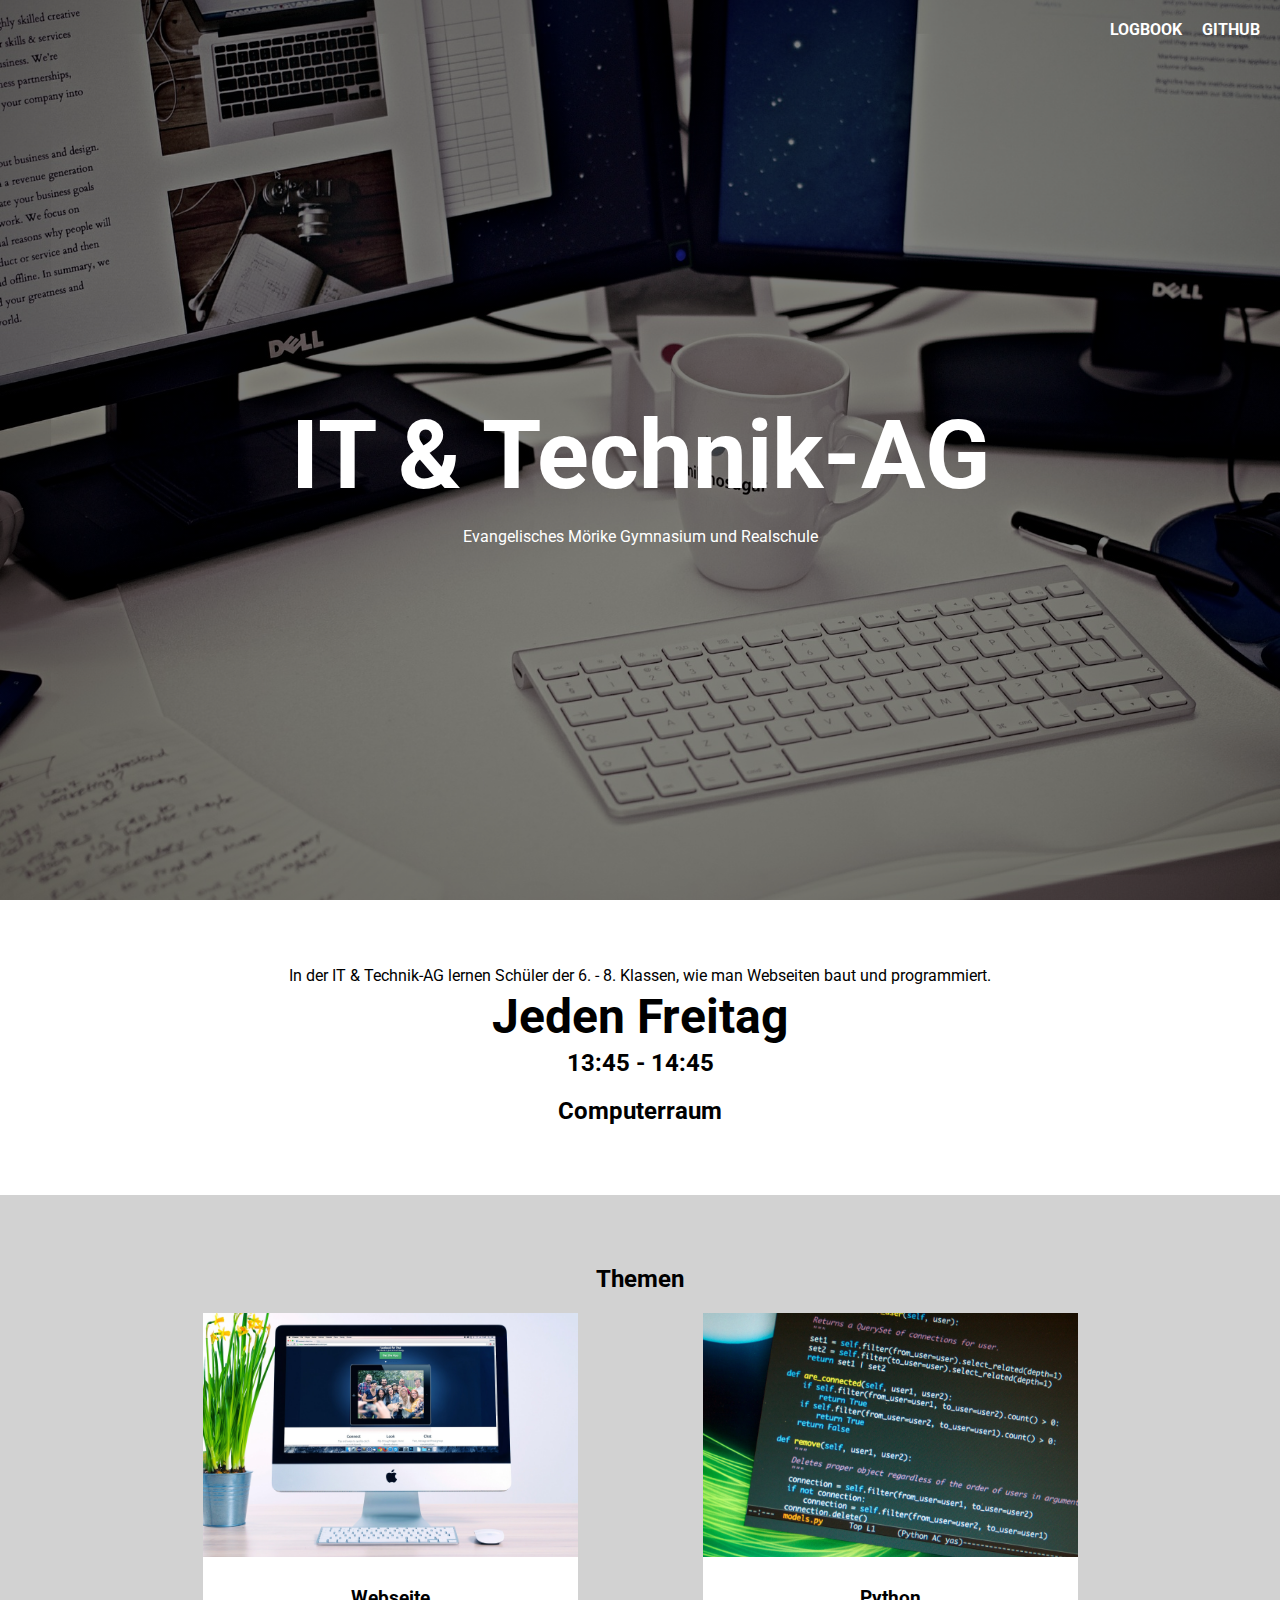
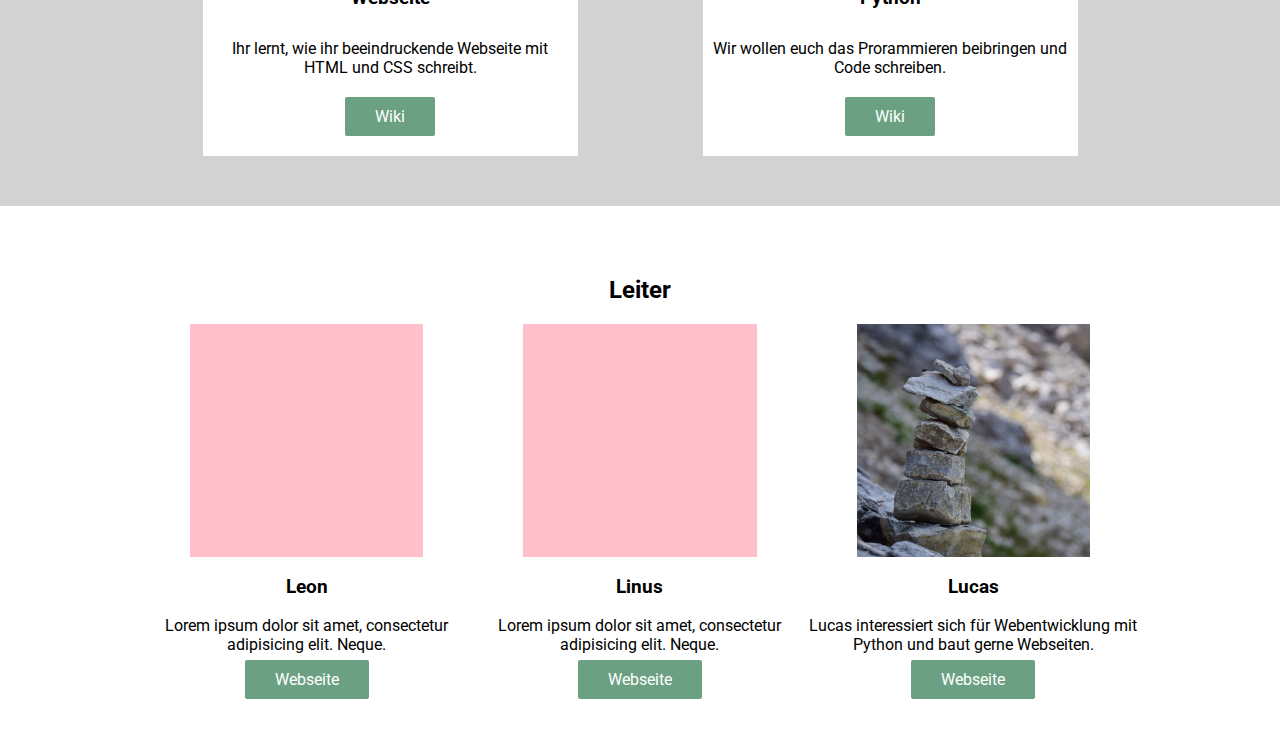
<file: index.html>
<!DOCTYPE html>
<html lang="en">
<head>
  <meta charset="UTF-8">
  <meta name="viewport" content="width=device-width, initial-scale=1.0">
  <meta http-equiv="X-UA-Compatible" content="ie=edge">
  <title>IT & Technik-AG</title>

  <link rel="stylesheet" href="/static/css/style.css">
</head>
<body>
  <header>
    <nav>
      <ul>
        <li><a href="https://github.com/it-moerike/logbook/blob/master/2017-2018.md" target="_blank">Logbook</a></li>
        <li><a href="https://github.com/it-moerike" target="_blank">GitHub</a></li>
      </ul>
    </nav>

    <div id="header-text">
      <h1>IT & Technik-AG</h1>
      <p>Evangelisches Mörike Gymnasium und Realschule</p>
    </div>
  </header>

  <main>
    <section id="description">
      <p>In der IT & Technik-AG lernen Schüler der 6. - 8. Klassen, wie man Webseiten baut und programmiert.</p>
      <h1>Jeden Freitag</h1>
      <h2>13:45 - 14:45</h2>
      <h2>Computerraum</h2>
    </section>

    <section id="topics">
      <h2>Themen</h2>
      <div id="topic-wrapper">
        <div id="topic-website" class="topic-card">
          <div class="topic-img"></div>
          <h3>Webseite</h3>
          <p>Ihr lernt, wie ihr beeindruckende Webseite mit HTML und CSS schreibt.</p>
          <a class="button" href="/wiki/website.html" target="_blank">Wiki</a>
        </div>
        <div id="topic-python" class="topic-card">
          <div class="topic-img"></div>
          <h3>Python</h3>
          <p>Wir wollen euch das Prorammieren beibringen und Code schreiben.</p>
          <a class="button" href="/wiki/python.html" target="_blank">Wiki</a>
        </div>
      </div>
    </section>

    <section id="teacher">
      <h2>Leiter</h2>
      <div id="teacher-wrapper">
        <div id="teacher-leon">
          <div class="teacher-img"></div>
          <h3>Leon</h3>
          <p>Lorem ipsum dolor sit amet, consectetur adipisicing elit. Neque.</p>
          <a class="button" href="" target="_blank">Webseite</a>
        </div>
        <div id="teacher-linus">
          <div class="teacher-img"></div>
          <h3>Linus</h3>
          <p>Lorem ipsum dolor sit amet, consectetur adipisicing elit. Neque.</p>
          <a class="button" href="" target="_blank">Webseite</a>
        </div>
        <div id="teacher-lucas">
          <div class="teacher-img"></div>
          <h3>Lucas</h3>
          <p>Lucas interessiert sich für Webentwicklung mit Python und baut gerne Webseiten.</p>
          <a class="button" href="https://lucas-hild.de" target="_blank">Webseite</a>
        </div>
      </div>
    </section>

    <!-- TODO: Contact form -->
  </main>

</body>
</html>
</file>
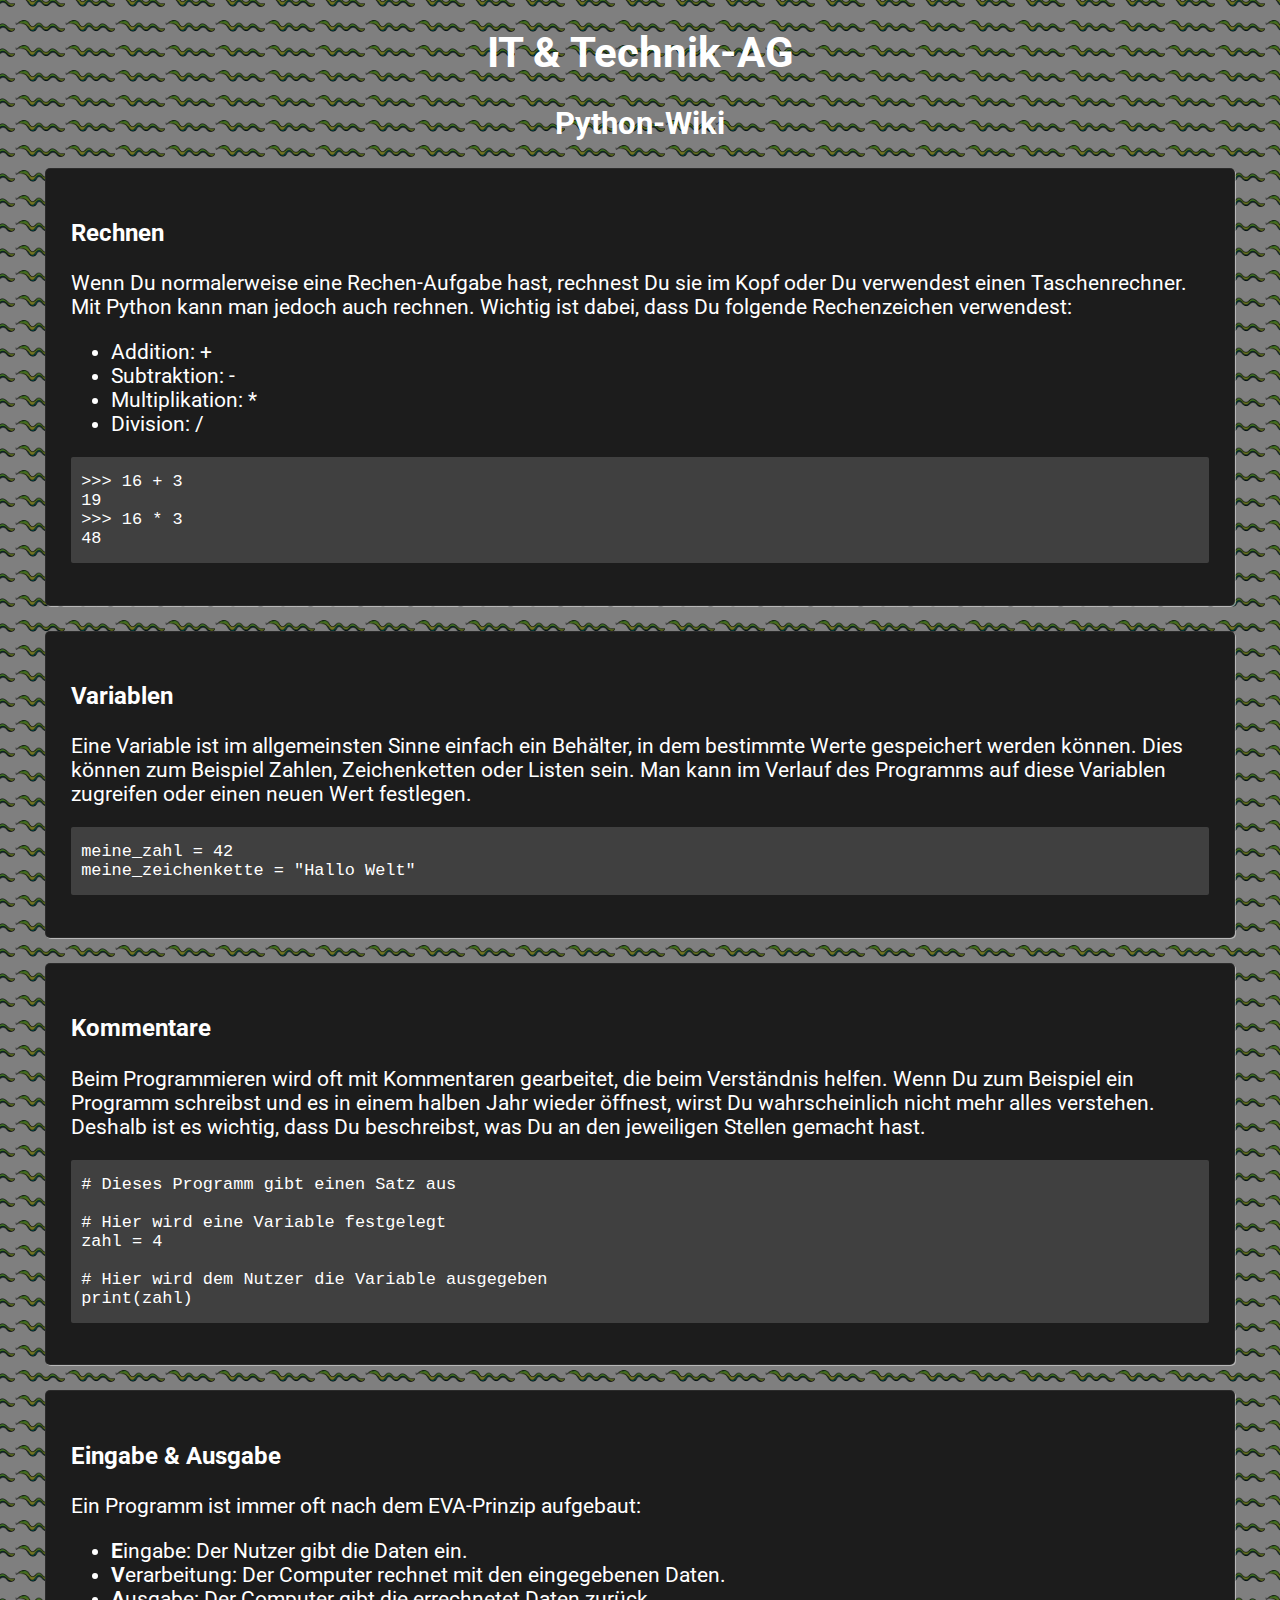
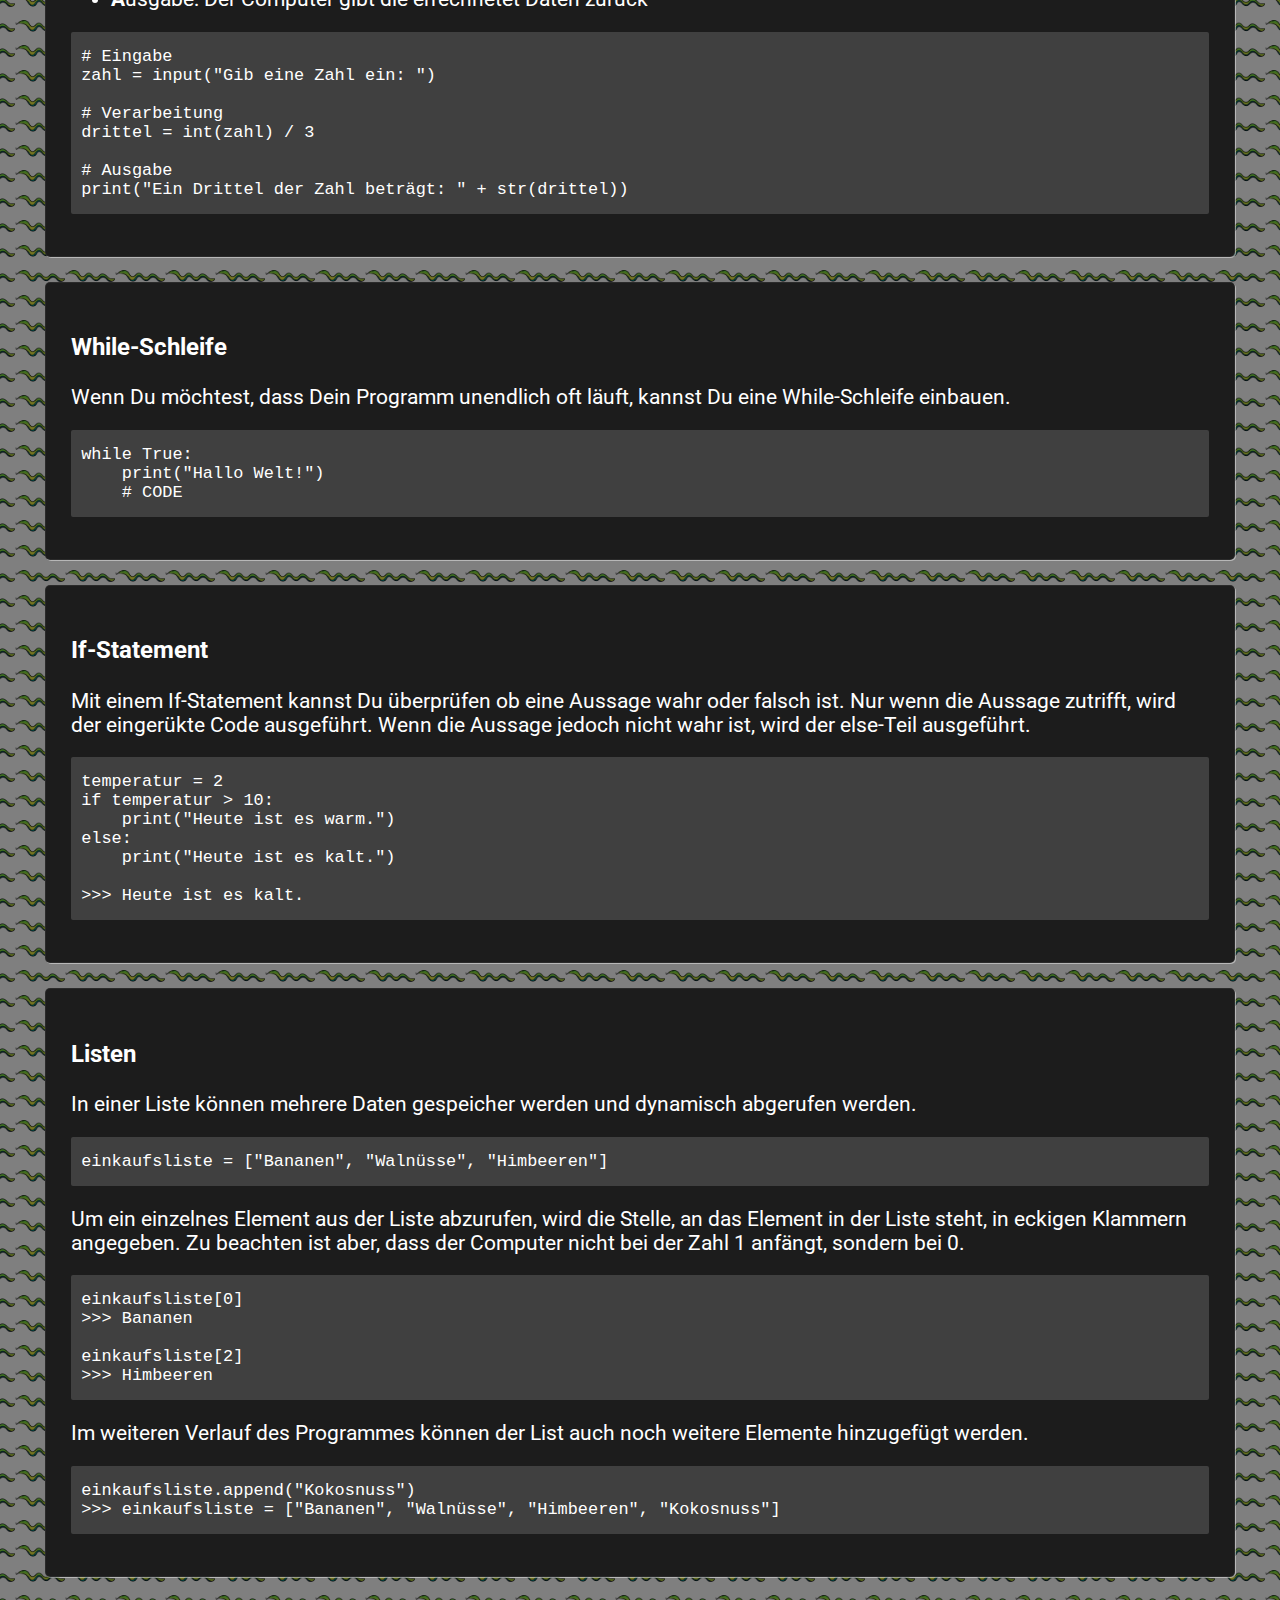
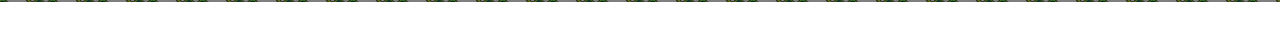
<file: wiki/python.html>
<!DOCTYPE html>
<html lang="en">
<head>
  <meta charset="UTF-8">
  <meta name="viewport" content="width=device-width, initial-scale=1.0">
  <meta http-equiv="X-UA-Compatible" content="ie=edge">
  <title>Python-Wiki | IT & Technik-AG</title>

  <link rel="stylesheet" type="text/css" href="/static/css/wiki-python.css">
</head>
<body>
  <main>
    <header>
      <a href="/"><h1>IT & Technik-AG</h1></a>
      <h2>Python-Wiki</h2>
    </header>

    <section>
      <h3>Rechnen</h3>
      <p>Wenn Du normalerweise eine Rechen-Aufgabe hast, rechnest Du sie im Kopf oder Du verwendest einen Taschenrechner. Mit Python kann man jedoch auch rechnen. Wichtig ist dabei, dass Du folgende Rechenzeichen verwendest:</p>
      <ul>
        <li>Addition: +</li>
        <li>Subtraktion: -</li>
        <li>Multiplikation: *</li>
        <li>Division: /</li>
      </ul>
      <code>
    <pre>&gt;&gt;&gt; 16 + 3
19
&gt;&gt;&gt; 16 * 3
48</pre>
      </code>
    </section>

    <section>
      <h3>Variablen</h3>
      <p>Eine Variable ist im allgemeinsten Sinne einfach ein Behälter, in dem bestimmte Werte gespeichert werden können. Dies können zum Beispiel Zahlen, Zeichenketten oder Listen sein. Man kann im Verlauf des Programms auf diese Variablen zugreifen oder einen neuen Wert festlegen.</p>
      <code>
<pre>meine_zahl = 42
meine_zeichenkette = "Hallo Welt"</pre>
      </code>
    </section>

    <section>
      <h3>Kommentare</h3>
      <p>Beim Programmieren wird oft mit Kommentaren gearbeitet, die beim Verständnis helfen. Wenn Du zum Beispiel ein Programm schreibst und es in einem halben Jahr wieder öffnest, wirst Du wahrscheinlich nicht mehr alles verstehen. Deshalb ist es wichtig, dass Du beschreibst, was Du an den jeweiligen Stellen gemacht hast.</p>
      <code>
<pre># Dieses Programm gibt einen Satz aus

# Hier wird eine Variable festgelegt
zahl = 4

# Hier wird dem Nutzer die Variable ausgegeben
print(zahl)</pre>
      </code>
    </section>

    <section>
      <h3>Eingabe & Ausgabe</h3>
      <p>Ein Programm ist immer oft nach dem EVA-Prinzip aufgebaut:</p>
      <ul>
        <li><strong>E</strong>ingabe: Der Nutzer gibt die Daten ein.</li>
        <li><strong>V</strong>erarbeitung: Der Computer rechnet mit den eingegebenen Daten.</li>
        <li><strong>A</strong>usgabe: Der Computer gibt die errechnetet Daten zurück</li>
      </ul>
      <code>
<pre># Eingabe
zahl = input("Gib eine Zahl ein: ")

# Verarbeitung
drittel = int(zahl) / 3

# Ausgabe
print("Ein Drittel der Zahl beträgt: " + str(drittel))</pre>
      </code>
    </section>

    <section>
      <h3>While-Schleife</h3>
      <p>Wenn Du möchtest, dass Dein Programm unendlich oft läuft, kannst Du eine While-Schleife einbauen.</p>
      <code>
<pre>while True:
    print("Hallo Welt!")
    # CODE</pre>
      </code>
    </section>

    <section>
      <h3>If-Statement</h3>
      <p>Mit einem If-Statement kannst Du überprüfen ob eine Aussage wahr oder falsch ist. Nur wenn die Aussage zutrifft, wird der eingerükte Code ausgeführt. Wenn die Aussage jedoch nicht wahr ist, wird der else-Teil ausgeführt.</p>
      <code>
<pre>temperatur = 2
if temperatur > 10:
    print("Heute ist es warm.")
else:
    print("Heute ist es kalt.")

>>> Heute ist es kalt.</pre>
      </code>
    </section>

    <section>
      <h3>Listen</h3>
      <p>In einer Liste können mehrere Daten gespeicher werden und dynamisch abgerufen werden.</p>
      <code>
<pre>einkaufsliste = ["Bananen", "Walnüsse", "Himbeeren"]</pre>
      </code>
      <p>Um ein einzelnes Element aus der Liste abzurufen, wird die Stelle, an das Element in der Liste steht, in eckigen Klammern angegeben. Zu beachten ist aber, dass der Computer nicht bei der Zahl 1 anfängt, sondern bei 0.</p>
      <code>
<pre>einkaufsliste[0]
>>> Bananen

einkaufsliste[2]
>>> Himbeeren
</pre>
      </code>
      <p>Im weiteren Verlauf des Programmes können der List auch noch weitere Elemente hinzugefügt werden.</p>
      <code>
<pre>einkaufsliste.append("Kokosnuss")
>>> einkaufsliste = ["Bananen", "Walnüsse", "Himbeeren", "Kokosnuss"]
</pre>
      </code>
    </section>
  </main>
</body>
</html>
</file>
<file: static/css/style.css>
@import url('https://fonts.googleapis.com/css?family=Roboto');

html, body {
  margin: 0;
  font-family: 'Roboto', sans-serif;
}

.button {
  text-decoration: none;
  background-color: rgb(107, 161, 130);
  color: white;
  padding: 10px 30px;
  border-radius: 2px;
}

.button:hover {
  background-color: rgb(59, 112, 82);
}

/* Header */

header {
  width: 100%;
  height: 100vh;
  background: linear-gradient(rgba(0, 0, 0, 0.5), rgba(0, 0, 0, 0.5)), url(/static/img/header.jpg);
  background-repeat: no-repeat;
  background-position: center;
  background-size: cover;
  overflow: hidden;
  margin: 0;
  padding: 0;
}

header nav {
  width: 100%;
  height: 60px;
}

header nav ul {
  margin: 0;
  padding: 0;
  float: right;
}

header nav ul li {
  list-style: none;
  float: left;
  color: white;
  text-transform: uppercase;
  margin: 20px 20px 0 0;
}

header nav ul li a {
  color: white;
  text-decoration: none;
  font-weight: bold;
}

header nav ul li a:hover {
  color: rgb(107, 161, 130);
}

header #header-text {
  height: calc(100vh - 60px);
  background-size: cover;
  display: flex;
  flex-direction: column;
  justify-content: center;
  align-items: center;
  color: white;
}

header #header-text h1 {
  font-size: 6em;
  text-align: center;
  margin: 0
}

header #header-text p {
  text-align: center;
}

/* Main */

main {
  height: auto;
  width: auto;
}

section {
  padding: 50px 0;
}

section h2 {
  text-align: center;
}

#description {
  background-color: white;;
  text-align: center;
}

#description h1 {
  font-size: 3em;
  line-height: 0;
}

#topics {
  background-color: #d2d2d2;
}

#topic-wrapper {
  display: grid;
  grid-template-columns: 1fr 1fr;
  max-width: 1000px;
  margin: auto;
  text-align: center;
}

.topic-card {
  background-color: white;
  width: 75%;
  margin: 0 auto;
  padding-bottom: 30px;
}

.topic-img {
  width: 100%;
  position: relative;
  background-color: pink;
  margin: 0 auto;
}

.topic-img:before {
  content: "";
	display: block;
	padding-top: 65%; 	/* initial ratio of 1:1*/
}

.topic-card h3, .topic-card p {
  margin: 30px 10px;
}

.topic-card .button {
  margin: 50px;
}

.topic-wrapper p {
  margin-bottom: 30px;
}

#topic-website .topic-img {
  background: url(/static/img/topic-website.jpg);
  background-position: center;
  background-repeat: no-repeat;
  background-size: cover;
}

#topic-python .topic-img {
  background: url(/static/img/topic-python.jpg);
  background-position: center;
  background-repeat: no-repeat;
  background-size: cover;
}

#teacher {
  background-color: white;
}

#teacher-wrapper {
  display: grid;
  grid-template-columns: 1fr 1fr 1fr;
  max-width: 1000px;
  width: 95%;
  margin: auto;
  text-align: center;
}

.teacher-img {
  width: 70%;
  position: relative;
  background-color: pink;
  margin: 0 auto;
}

.teacher-img:before {
  content: "";
	display: block;
	padding-top: 100%; /*initial ratio of 1:1*/
}

#teacher .button {
  padding: 50px 0:
}

#teacher-lucas .teacher-img {
  background: url(/static/img/teacher-lucas.jpg);
  background-position: center;
  background-repeat: no-repeat;
  background-size: cover;
}


/* Mobile View */
@media (max-width: 750px) {
  header #header-text p {
    font-size: 1.5em;
  }

  #topic-wrapper {
    display: block;
  }

  #teacher-wrapper {
    display: block;
  }

  #topic-website, #topic-python, #teacher-leon, #teacher-linus, #teacher-lucas {
    /*border: 1px solid black;*/
    margin-bottom: 40px;
  }
}
</file>
<file: static/css/wiki-python.css>
@import url('https://fonts.googleapis.com/css?family=Roboto');

body {
  font-size: 1.3em;
  font-family: 'Roboto', sans-serif;
  background: linear-gradient(rgba(0, 0, 0, 0.5), rgba(0, 0, 0, 0.5)), url(/static/img/snake.png);
  background-repeat: repeat;
  background-position: center;
  background-size: 50px;
}

header {
  color: white;
  text-align: center;
}

header a {
  text-decoration: none;
  color: white;
}

header h1:hover, header a:hover {
  color: rgb(59, 112, 82);
  text-shadow: 4px 4px 8px rgb(190, 190, 190);
}

main {

}

section {
  width: 90%;
  background-color: #1c1c1c;
  border-radius: 5px;
  margin: 25px auto;
  border: 0.5px solid rgba(125, 125, 125, 0.15);
  box-shadow: 1px 1px 0.5px rgba(231, 231, 231, 0.54);
  padding: 25px;
  color: white;
}

pre {
  padding: 15px 10px;
  background-color: #404040;
  border-radius: 2px;
}
</file>
